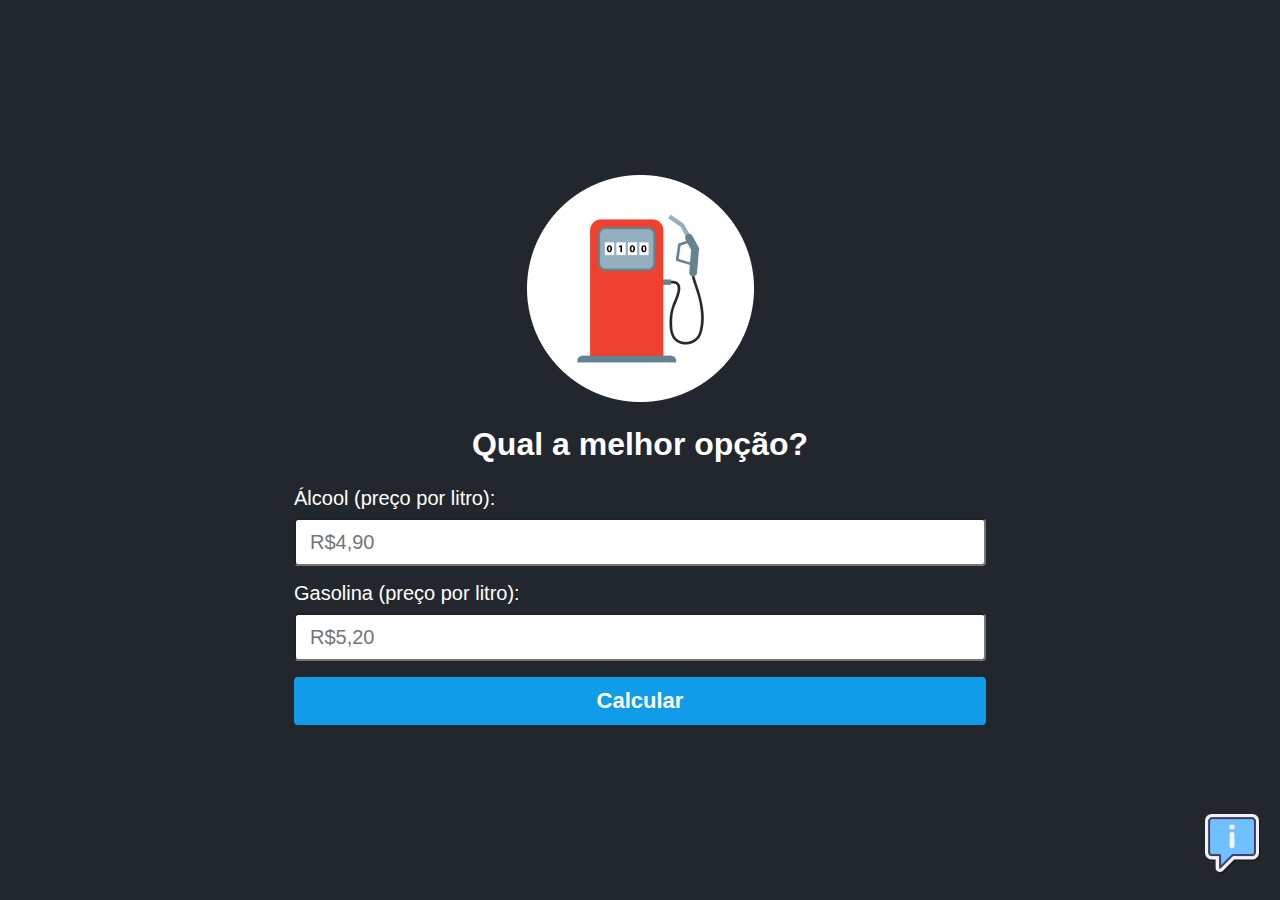
<file: index.html>
<!DOCTYPE html>
<html lang="pt-br">
<head>
    <meta charset="UTF-8">
    <meta name="viewport" content="width=device-width, initial-scale=1.0">
    <meta name="keywords" content="Calculadora gasolina ou álcool">
    <link rel="stylesheet" href="style.css" />
    <title>Calculadora Álcool ou Gasolina</title>
  
</head>


<body>
   
<main class="container">
    <img class="logo" src="./assets/logo.png" alt="Logo da calculadora Gasolina ou Álcool
">
   <h1 class="title"> Qual a melhor opção?</h1> 
   <form onsubmit="calcular(event)" class="form">
    <label>Álcool (preço por litro):</label>
    <input
        id="alcool"
        class="input"
        type="number"
        placeholder="R$4,90"
        min="1"
        step="0.01"
        required
        />

        <label>Gasolina (preço por litro):</label>
        <input
          id="gasolina"
          class="input" 
          type="number"
          placeholder="R$5,20"
          min="1"
          step="0.1"
          required
          />

          <input class="button" type="submit" value="Calcular">
   </form>
   <section id= "content-result" class="result hide">
    <span id="text-result">Compensa usar álcool</span>

    <span id="alcool-result">Álcool R$4,90</span>
    <span id="gasolina-result">Gasolina R$5,19</span>
   </section>
</main>

<div class="info">
  <span class="tooltip"> Veja como é feito o cálculo</span>  
  <a href="calculo.html">
<img class="info-img" src="assets/info.png" alt="Veja como é feito o cálculo"/>
  </a>
</div>
<script src="script.js"></script>
</body>

</html>
</file>
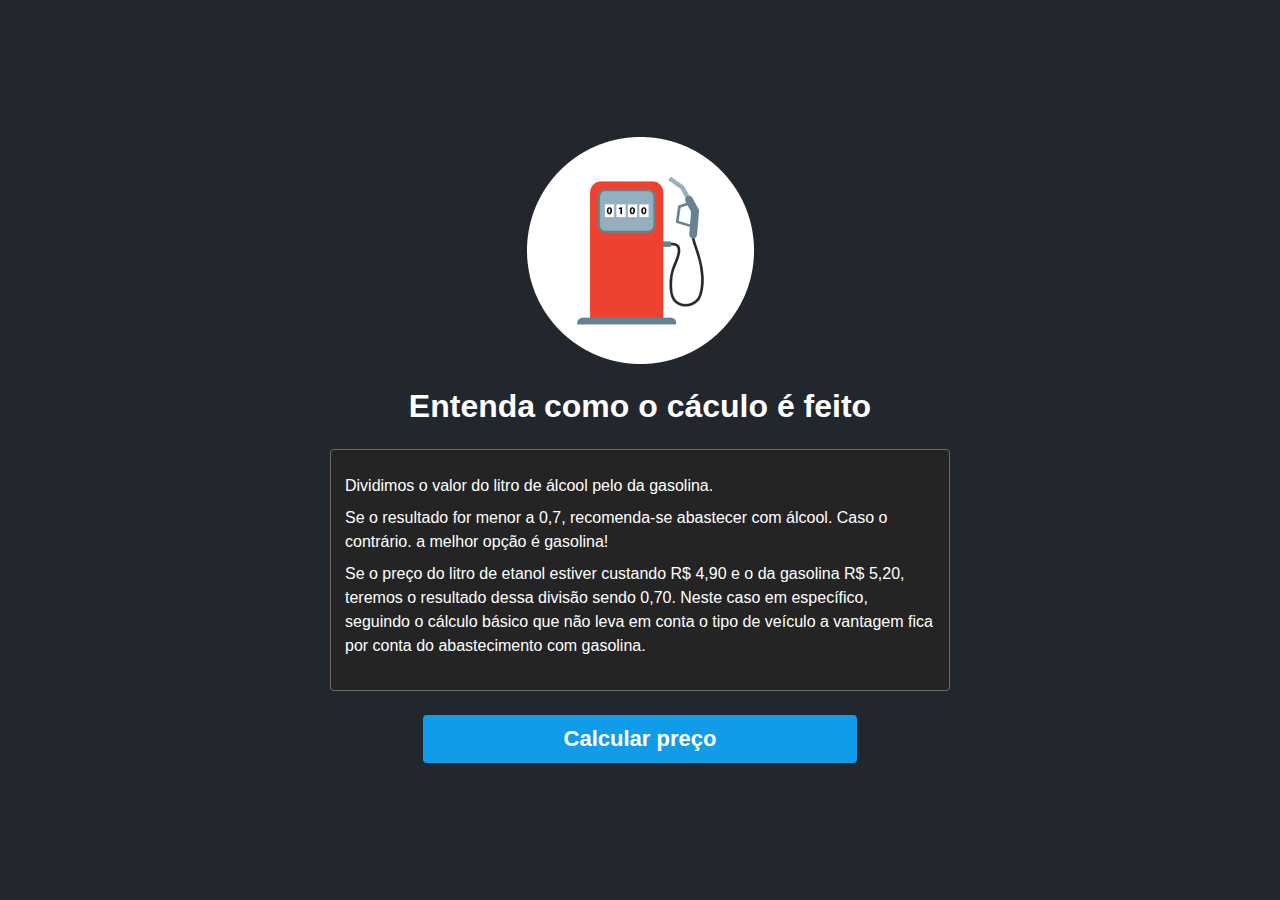
<file: calculo.html>
<!DOCTYPE html>
<html lang="pt-br">
<head>
    <meta charset="UTF-8">
    <meta name="viewport" content="width=device-width, initial-scale=1.0">
    <link rel="stylesheet" href="style.css"/>
    <title>Entenda como o cálculo é feito</title>
</head>
<body>
    <main class="container">
        <img class="logo" src="assets/logo.png" alt="Logo do site calculadora gasolina e álcool"/>
    <h1 class="title">Entenda como o cáculo é feito</h1>

    <section class="sobre">
        <p>
            Dividimos o valor do litro de álcool pelo da gasolina.
        </p>
        <p>
            Se o resultado for menor a 0,7, recomenda-se abastecer com álcool. Caso o contrário. a melhor opção é gasolina!
        </p>
        <p>
            Se o preço do litro de etanol estiver custando R$ 4,90 e o da gasolina R$ 5,20, teremos o resultado dessa divisão sendo 0,70. 
            Neste caso em específico, seguindo o cálculo básico que não leva em conta o tipo de veículo a vantagem fica por conta do abastecimento com gasolina.
        </p>
    </section>
    <a class="button-calcular" href="index.html">
        Calcular preço
    </a>
    </main>
</body>
</html>
</file>
<file: style.css>
*{
  margin: 0 auto; 
  font-family: sans-serif;
  box-sizing: border-box; 
}

body{
  background-color: #22272e;
  height: 100vh;
  display: flex;
  justify-content: center;
  align-items: center;
  flex-direction: column;
}

.container{
    max-width: 720px;
    display: flex;
    flex-direction: column;
    justify-content: center;
    align-items: center;
    padding: 0 14px; /* Distância interna do item*/


}

.logo{
    max-width: 227px;
}

.title{
    text-align: center;
    color: #fff;
    margin: 24px;
}

.form label{
    color: #fff;
    font-size: 20px;
}

.input{
    width: 100%;
    height: 48px;
    border-radius: 4px;
    font-size: 20px;
    padding: 0 14px;
    margin-top: 8px;
    margin-bottom: 16px;
}

.button{
    width: 100%;
    height: 48px;
    background-color: #119cea;
    cursor: pointer;
    border: 0;
    border-radius: 4px;
    color: #fff;
    font-size: 22px;
    font-weight: bold;
}

.result{
    background-color: #00b63e;
    max-width: 520px;
    padding: 20px 28px;
    text-align: center;
    margin-top: 28px;
    border-radius: 4px;
    display: flex;
    flex-direction: column;
    border: 1px solid #696969;
    user-select: none;
    transition: transform 0.8s;
}

.hide{
    display: none;
}

.result:hover{
    transform: scale(1.1);
}

.result span{
    color: #fff;
    margin-top: 8px;
}

#text-result{
    font-size: 24px;
    font-weight: bold;
    color: #ffffff;    
}

.info{
  position: fixed;
  right: 15px;
  bottom: 22px;  
}

.info-img{
    width: 66px;
    height: 66px;
}

.tooltip{
    color: #fff;
    background-color: rgb(15,15,15);
    padding: 10px 8px;
    border-radius: 6px;
    position: relative;
    bottom: 28px;
    display: none;
}

.info:hover .tooltip{
    display: inline;
}
.sobre{
    max-width: 620px;
    background-color: #242424;
    padding: 24px 14px;
    border: 1px solid #696969;
    border-radius: 4px;
}

.sobre p {
    color: #fff;
    margin-bottom: 8px;
    line-height: 150%;
}

.button-calcular{
    background-color: #119cea;
    height: 48px;
    width: 70%;
    display: flex;
    justify-content: center;
    align-items: center;
    color: #fff;
    text-decoration: none;
    font-size: 22px;
    font-weight: bold;
    margin-top: 24px;
    border-radius: 4px;
}
</file>
